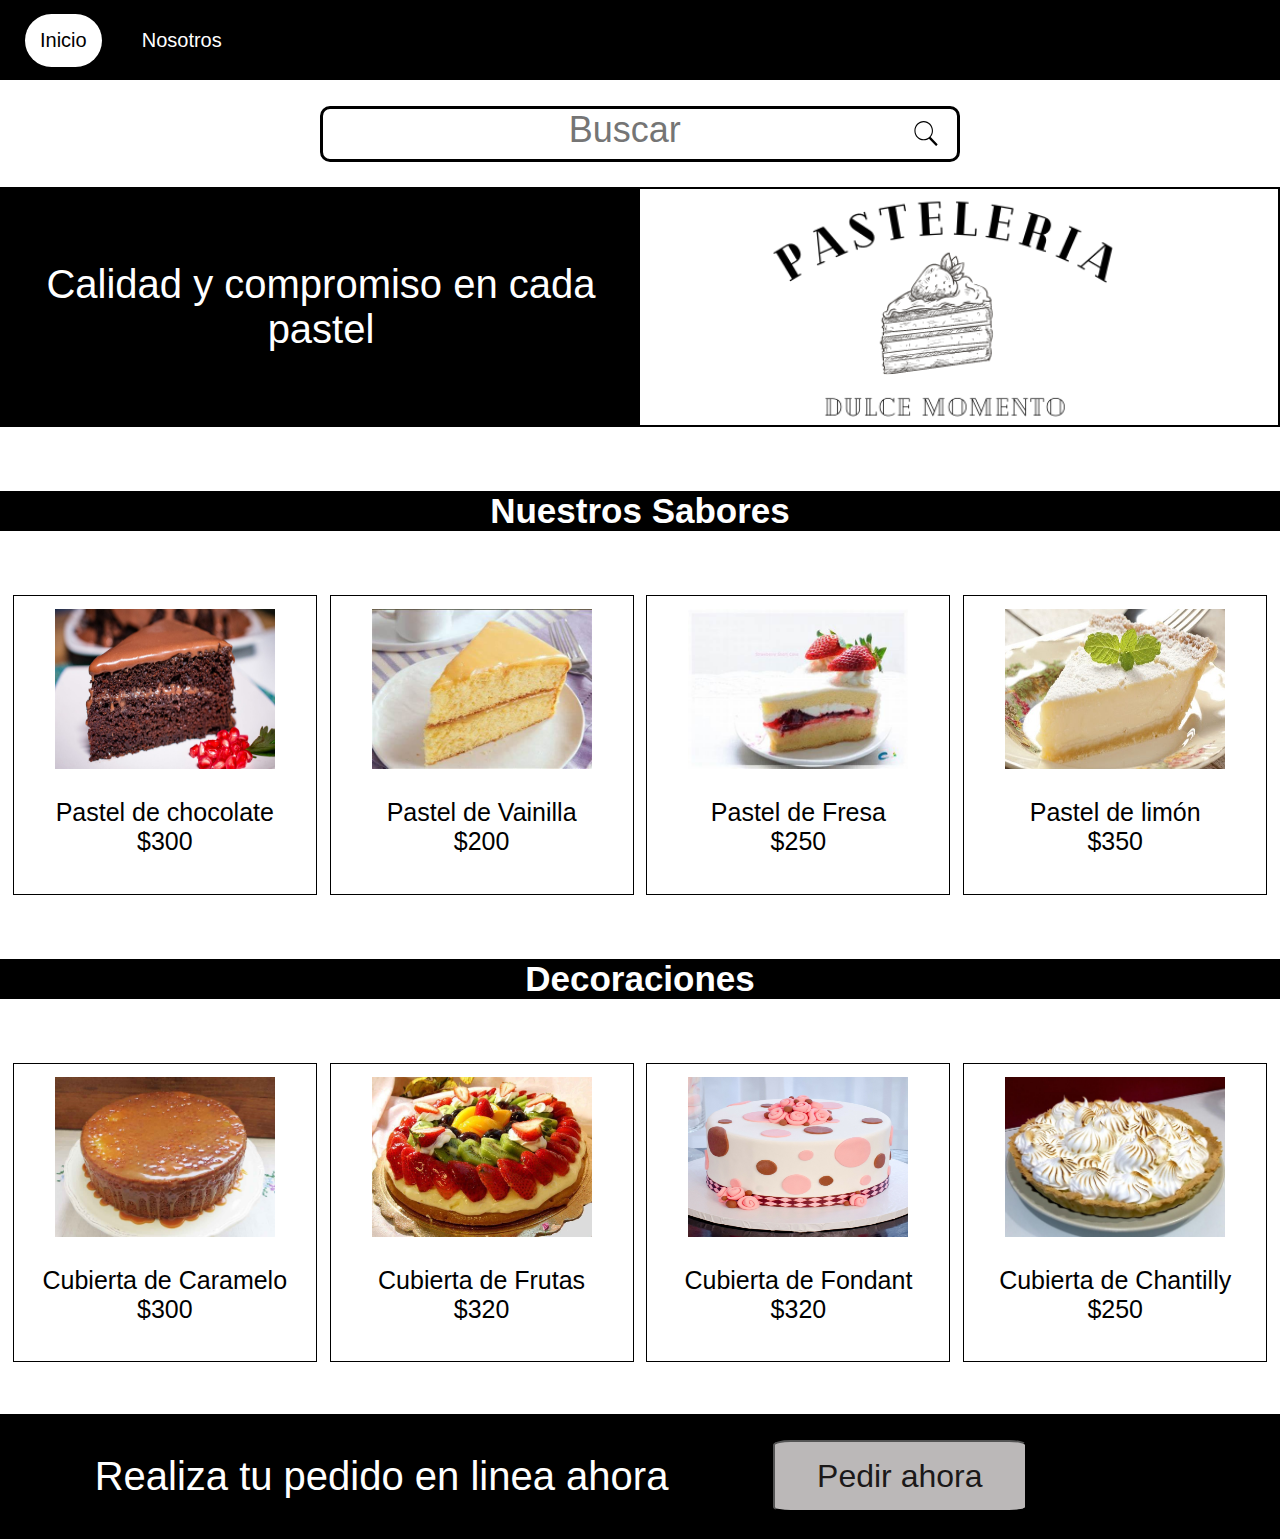
<file: src/index.html>
<!DOCTYPE html>
<html lang="en">
<head>
    <meta charset="UTF-8">
    <meta http-equiv="X-UA-Compatible" content="IE=edge">
    <meta name="viewport" content="width=device-width, initial-scale=1.0">
    <title>Dulce Momento</title>
    <link rel="stylesheet" href="css/styleSheet.css">
</head>
<body>
    <nav>
            <a href="index.html" class="inicio">Inicio</a>
            <a href="" id="nav_nosotros">Nosotros</a>
    </nav>

    <div id="container_buscador">
        <div id="buscador_div">
                <input type="text" id="buscador" placeholder="Buscar">
                <img src="img/searchmagnifierinterfacesymbol_79894.svg" alt="lupa" id="lupa " width="4%" >  
        </div>

    </div>

    <div class="container">
        <section class="sectionContainer">
            <p id="p_container">Calidad y compromiso en cada pastel</p>
        </section>
    
        <aside class="asideContainer">
            <img src="img/Pasteleria.png" alt="" width="350px" >
        </aside>
    </div>

    <div class="container_subs">
        <h2 class="subtemas">Nuestros Sabores</h2>
    </div>
   
    
    <div id="secondContainer" class="contenedores">
        <section id="sc1">
            <img src="img/P_Chocolate.jpg" alt="" width="220px" height="160px">
            <p class="sc_p">Pastel de chocolate <br> $300</p>
        </section>
        <section id="sc2">
            <img src="img/P_Vainilla.jfif" alt="" width="220px" height="160px">
            <p class="sc_p">Pastel de Vainilla <br> $200</p>
        </section>
        <section id="sc3">
            <img src="img/P_Fresa.jfif" alt="" width="220px" height="160px">
            <p class="sc_p">Pastel de Fresa <br> $250</p>
        </section>
        <section id="sc4">
            <img src="img/P_limon.jpg" alt="" id="limon" width="220px" height="160px">
            <p class="sc_p">Pastel de limón <br> $350</p>
        </section>
    </div>


    <div class="container_subs">
        <h2 class="subtemas">Decoraciones</h2>
    </div>
    

    <div id="treeContainer" class="contenedores">
        <section id="sc1">
            <img src="img/Cubierta_Caramelo.jpg" alt="" width="220px" height="160px">
            <p class="sc_p">Cubierta de Caramelo <br> $300</p>
        </section>
        <section id="sc2">
            <img src="img/Cubierta_frutas.jpg" alt="" width="220px" height="160px">
            <p class="sc_p">Cubierta de Frutas <br> $320</p>
        </section>
        <section id="sc3">
            <img src="img/Cubierta_fondant.jpg" alt="" width="220px" height="160px">
            <p class="sc_p">Cubierta de Fondant <br> $320</p>
        </section>
        <section id="sc4">
            <img src="img/Cubierta_chantilli.jpg" alt="" id="limon" width="220px" height="160px">
            <p class="sc_p">Cubierta de Chantilly <br> $250</p>
        </section>
    </div>

    <footer>
        <div id="mensajeFooter">
            <p id="mf_p">Realiza tu pedido en linea ahora</p>
        </div>
        <div id="botónFooter">
            <button>Pedir ahora</button>
        </div>
    </footer>

 
    
</body>
</html>
</file>
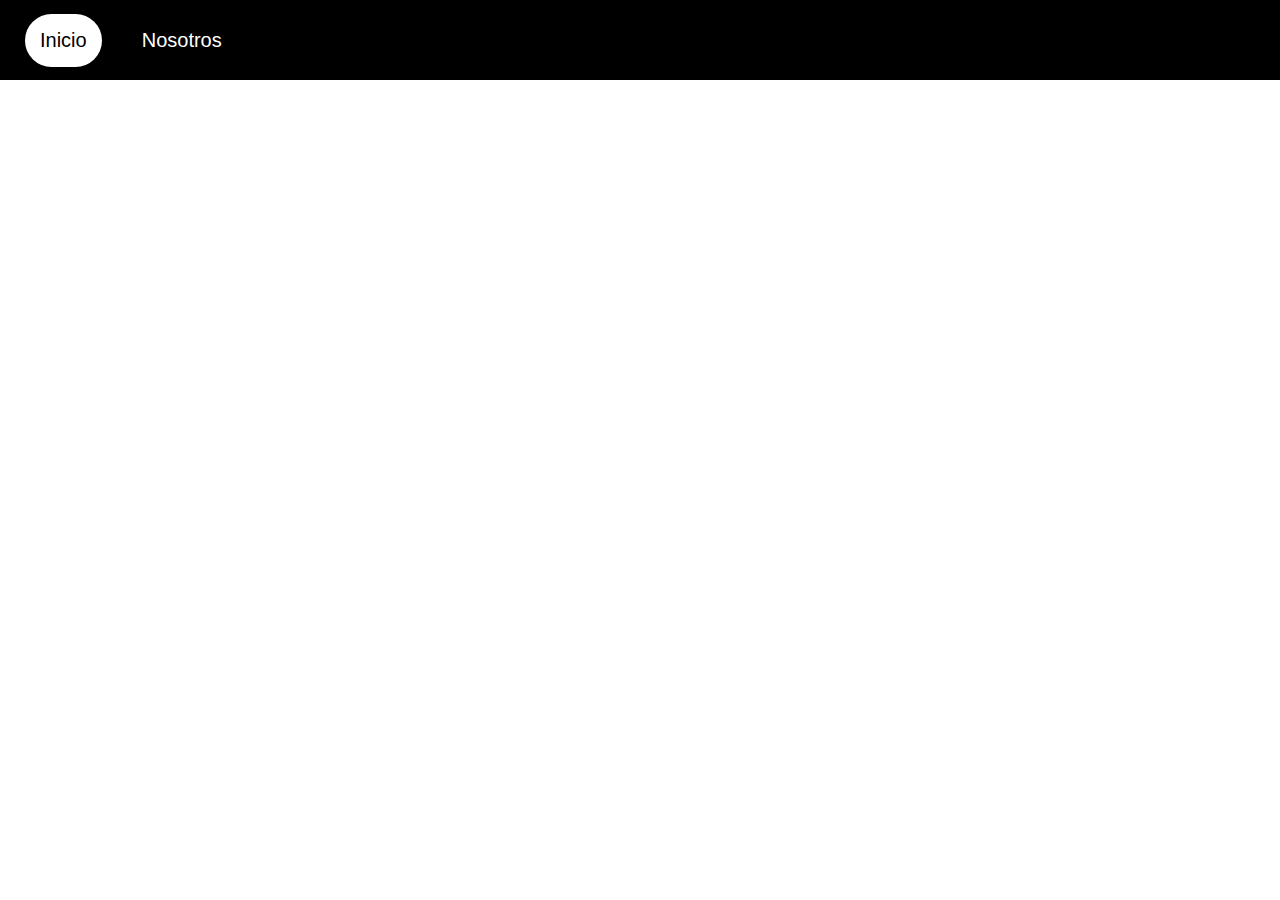
<file: src/formulario.html>
<!DOCTYPE html>
<html lang="en">
<head>
    <meta charset="UTF-8">
    <meta http-equiv="X-UA-Compatible" content="IE=edge">
    <meta name="viewport" content="width=device-width, initial-scale=1.0">
    <title>Document</title>
    <link rel="stylesheet" href="css/styleSheet.css">
</head>
<body>
    <nav>
        <a href="index.html" class="inicio">Inicio</a>
        <a href="" id="nav_nosotros">Nosotros</a>        
    </nav>

</body>
</html>
</file>
<file: src/css/styleSheet.css>
*{
    box-sizing: border-box;
}

body{
    font-family: Arial, Helvetica, sans-serif;
    margin: 0;
    padding: 0;
}

nav{
    display: flex;
    align-items: center;
    height: 80px;
    font-size: 20px;
    background-color: black;
}
nav a{
    text-decoration: none;
    color: black;
    margin-left: 25px;
    padding: 15px;
}
#nav_nosotros{
    color: white;
}

#nav_nosotros:hover{
    background-color: white;
    color: black;
    border-radius: 50px;

}
#container_buscador{
    display: flex;
    align-items: center;
    justify-content: center;
}
#buscador_div{
    display: flex;
    min-height: 10px;
    max-width: 50%;
    align-items: center;
    padding-left: 1%;
    padding-right: 1%;
    margin-top: 2%;
    margin-bottom: 2%;
    border: solid black;
    border-radius: 10px;      
    
}

#buscador{
    outline: none;
    border: 0;
    width: 95%;
    font-size: 150%;

}
#buscador::placeholder{

    text-align: center;
    justify-content: center;
    align-content: center;
    font-size: 150%;
    margin-top: 1px;

}
input{
    min-height: 50px;
}
#lupa{
    padding-left: 2%;
    margin-right: 1%;
}

.inicio{
    background-color: white;
    color: black;
    border-radius: 80px;
}
.container{
    display: flex;
    flex-wrap: wrap;
    border: 2px solid;
}

.sectionContainer{
    display: flex;
    align-items: center;
    text-align: center;
    flex: 50%;   
    background-color: black;
    color: white;
    padding: 2%; 
}

.asideContainer{
    display: flex;
    flex: 50%;
    padding-left: 10%;
    
    
}

#p_container{
    font-size: 250%;
}

.subtemas{
    font-size: 35px;
    text-align: center;
    margin: 5%;
    color: white;
    max-width: 100%;
    max-height: 100%;
}

.container_subs{
    background-color: black;
}

.contenedores{
    display: flex;
    flex-wrap: wrap;
}

#sc1{
    flex: 22%;
    padding: 1%;
    text-align: center;
    margin-left: 1%;
    
    border: solid 1px;
}

#sc2{
    flex: 22%;
    margin-left: 1%;
    text-align: center;
    padding: 1%;
    border: solid 1px;
}
#sc3{
    flex: 22%;
    margin-left: 1%;
    text-align: center;
    padding: 1%;
    border: solid 1px;
    
}

#sc4{
    flex: 22%;
    margin-left: 1%;
    margin-right: 1%;
    text-align: center;
    padding: 1%;
    border: solid 1px;
}

.sc_p{
    font-size: 25px;
}

footer{
    display: flex;
    margin-top: 4%;
}

#mensajeFooter{
    flex: 50%;
}
#botónFooter{
    flex: 30%;
    margin-left: 10px;
    
}
button{
    color: rgb(27, 25, 25);
    background-color: rgb(187, 184, 184);
    width:  50%;
    font-size: 200%;
    border-radius: 7%;
    padding: 3%;
    
}
#mf_p{
    font-size: 250%;
    text-align: center;
}
footer{
    background-color: black;
    color: white;
    align-items: center;
}

button:hover{
    background-color: rgb(116, 113, 113);
    color: black;
}
</file>
